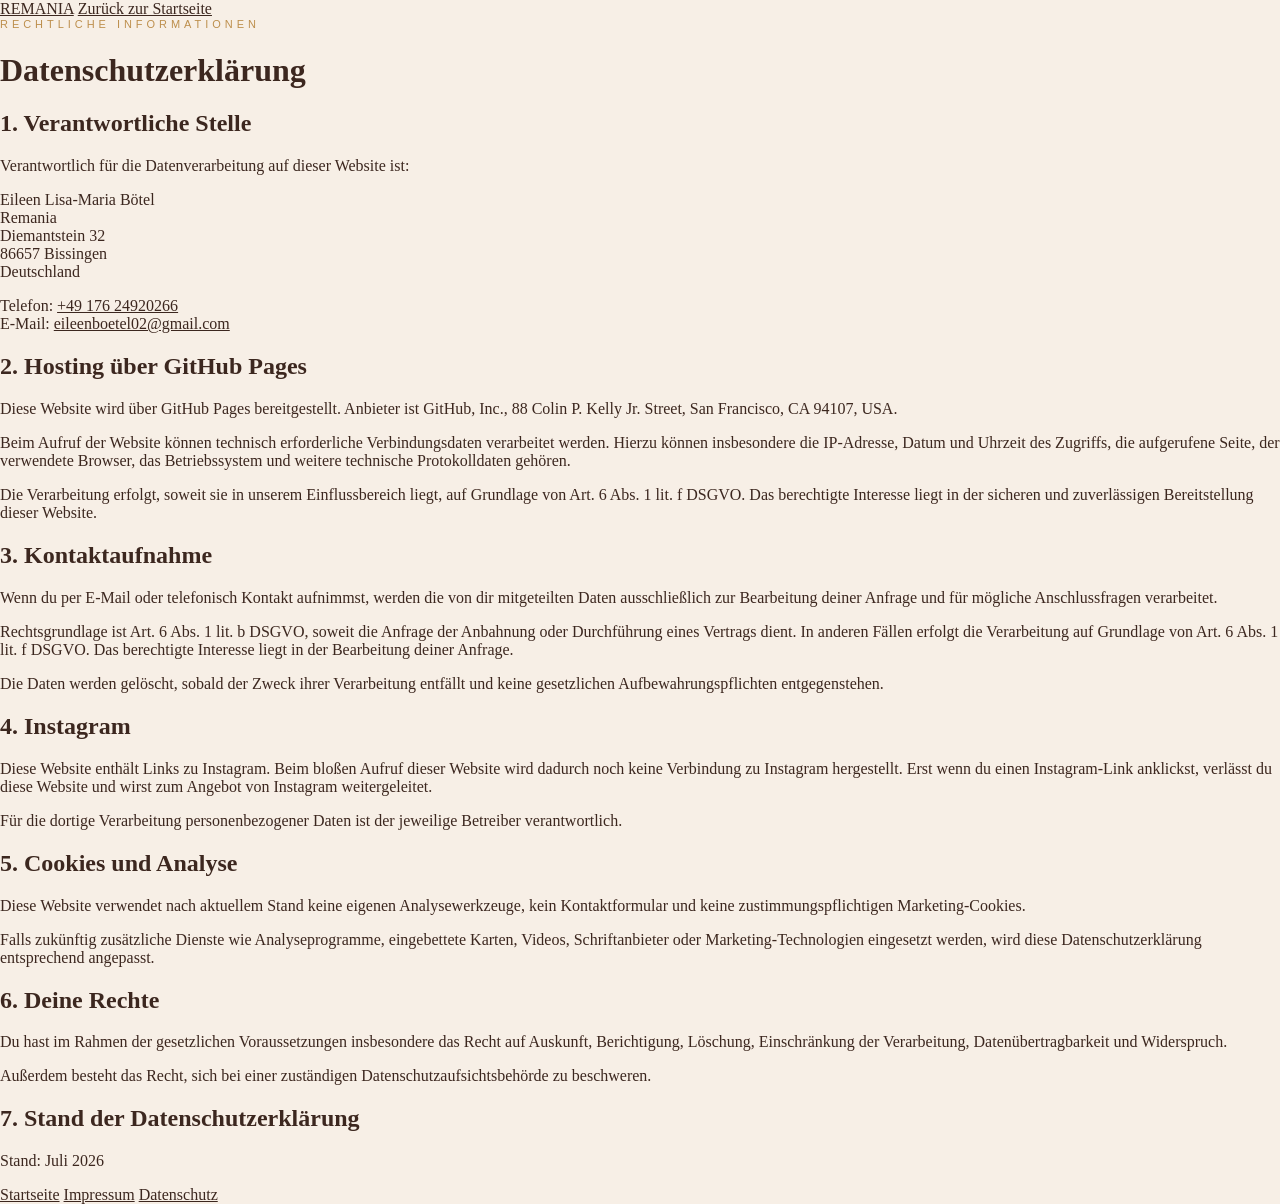
<file: datenschutz.html>
<!DOCTYPE html>
<html lang="de">
<head>
  <meta charset="UTF-8">
  <meta name="viewport" content="width=device-width, initial-scale=1.0">
  <meta name="robots" content="index, follow">

  <title>Datenschutz | Remania</title>

  <link rel="stylesheet" href="styles.css">
</head>

<body class="legal-page">

  <header class="legal-header">
    <a href="index.html" class="legal-brand">REMANIA</a>
    <a href="index.html" class="back-link">Zurück zur Startseite</a>
  </header>

  <main class="legal-content">

    <p class="eyebrow">Rechtliche Informationen</p>
    <h1>Datenschutzerklärung</h1>

    <section class="legal-section">
      <h2>1. Verantwortliche Stelle</h2>

      <p>
        Verantwortlich für die Datenverarbeitung auf dieser Website ist:
      </p>

      <p>
        Eileen Lisa-Maria Bötel<br>
        Remania<br>
        Diemantstein 32<br>
        86657 Bissingen<br>
        Deutschland
      </p>

      <p>
        Telefon:
        <a href="tel:+4917624920266">+49 176 24920266</a><br>

        E-Mail:
        <a href="mailto:eileenboetel02@gmail.com">
          eileenboetel02@gmail.com
        </a>
      </p>
    </section>

    <section class="legal-section">
      <h2>2. Hosting über GitHub Pages</h2>

      <p>
        Diese Website wird über GitHub Pages bereitgestellt. Anbieter ist
        GitHub, Inc., 88 Colin P. Kelly Jr. Street, San Francisco,
        CA 94107, USA.
      </p>

      <p>
        Beim Aufruf der Website können technisch erforderliche
        Verbindungsdaten verarbeitet werden. Hierzu können insbesondere
        die IP-Adresse, Datum und Uhrzeit des Zugriffs, die aufgerufene
        Seite, der verwendete Browser, das Betriebssystem und weitere
        technische Protokolldaten gehören.
      </p>

      <p>
        Die Verarbeitung erfolgt, soweit sie in unserem Einflussbereich
        liegt, auf Grundlage von Art. 6 Abs. 1 lit. f DSGVO. Das
        berechtigte Interesse liegt in der sicheren und zuverlässigen
        Bereitstellung dieser Website.
      </p>
    </section>

    <section class="legal-section">
      <h2>3. Kontaktaufnahme</h2>

      <p>
        Wenn du per E-Mail oder telefonisch Kontakt aufnimmst, werden die
        von dir mitgeteilten Daten ausschließlich zur Bearbeitung deiner
        Anfrage und für mögliche Anschlussfragen verarbeitet.
      </p>

      <p>
        Rechtsgrundlage ist Art. 6 Abs. 1 lit. b DSGVO, soweit die Anfrage
        der Anbahnung oder Durchführung eines Vertrags dient. In anderen
        Fällen erfolgt die Verarbeitung auf Grundlage von Art. 6 Abs. 1
        lit. f DSGVO. Das berechtigte Interesse liegt in der Bearbeitung
        deiner Anfrage.
      </p>

      <p>
        Die Daten werden gelöscht, sobald der Zweck ihrer Verarbeitung
        entfällt und keine gesetzlichen Aufbewahrungspflichten
        entgegenstehen.
      </p>
    </section>

    <section class="legal-section">
      <h2>4. Instagram</h2>

      <p>
        Diese Website enthält Links zu Instagram. Beim bloßen Aufruf
        dieser Website wird dadurch noch keine Verbindung zu Instagram
        hergestellt. Erst wenn du einen Instagram-Link anklickst, verlässt
        du diese Website und wirst zum Angebot von Instagram weitergeleitet.
      </p>

      <p>
        Für die dortige Verarbeitung personenbezogener Daten ist der
        jeweilige Betreiber verantwortlich.
      </p>
    </section>

    <section class="legal-section">
      <h2>5. Cookies und Analyse</h2>

      <p>
        Diese Website verwendet nach aktuellem Stand keine eigenen
        Analysewerkzeuge, kein Kontaktformular und keine
        zustimmungspflichtigen Marketing-Cookies.
      </p>

      <p>
        Falls zukünftig zusätzliche Dienste wie Analyseprogramme,
        eingebettete Karten, Videos, Schriftanbieter oder
        Marketing-Technologien eingesetzt werden, wird diese
        Datenschutzerklärung entsprechend angepasst.
      </p>
    </section>

    <section class="legal-section">
      <h2>6. Deine Rechte</h2>

      <p>
        Du hast im Rahmen der gesetzlichen Voraussetzungen insbesondere
        das Recht auf Auskunft, Berichtigung, Löschung, Einschränkung der
        Verarbeitung, Datenübertragbarkeit und Widerspruch.
      </p>

      <p>
        Außerdem besteht das Recht, sich bei einer zuständigen
        Datenschutzaufsichtsbehörde zu beschweren.
      </p>
    </section>

    <section class="legal-section">
      <h2>7. Stand der Datenschutzerklärung</h2>

      <p>Stand: Juli 2026</p>
    </section>

  </main>

  <footer class="legal-footer">
    <a href="index.html">Startseite</a>
    <a href="impressum.html">Impressum</a>
    <a href="datenschutz.html">Datenschutz</a>
  </footer>

</body>
</html>
</file>
<file: styles.css>
/* REMANIA */

:root {
  --cream: #f7efe6;
  --cream-soft: #efe0d1;
  --gold: #bd8f4d;
  --brown: #3c271f;
  --brown-soft: #6d554a;
  --line: rgba(189, 143, 77, 0.55);
  --serif: Georgia, "Times New Roman", serif;
  --sans: Arial, Helvetica, sans-serif;
}

* { box-sizing: border-box; }

html { scroll-behavior: smooth; }

body {
  margin: 0;
  opacity: 0;
animation: pageFade 1s ease forwards;
  color: var(--brown);
  background: var(--cream);
  font-family: var(--serif);
}

a { color: inherit; }

svg { display: block; }

.sr-only {
  position: absolute;
  width: 1px;
  height: 1px;
  overflow: hidden;
  clip: rect(0, 0, 0, 0);
  white-space: nowrap;
}

.site-header {
  position: fixed;
  inset: 0 0 auto 0;
  z-index: 20;
  display: grid;
  grid-template-columns: 1fr auto 1fr;
  align-items: center;
  min-height: 76px;
  padding: 0 4vw;
  color: var(--brown);
  background: linear-gradient(to bottom, rgba(247, 239, 230, 0.72), rgba(247, 239, 230, 0));
}

.brand-small {
  width: max-content;
  font-size: 25px;
  text-decoration: none;
}

.main-navigation {
  display: flex;
  gap: clamp(24px, 4vw, 64px);
  font-family: var(--sans);
  font-size: 11px;
  letter-spacing: 0.34em;
  text-transform: uppercase;
}

.main-navigation a {
  position: relative;
  text-decoration: none;
}

.main-navigation a::after {
  content: "";
  position: absolute;
  left: 0;
  bottom: -8px;
  width: 100%;
  height: 1px;
  background: var(--brown);
  transform: scaleX(0);
  transform-origin: center;
  transition: transform 250ms ease;
}

.main-navigation a:hover::after { transform: scaleX(1); }

.instagram-icon {
  justify-self: end;
  width: 24px;
  height: 24px;
}

.instagram-icon svg {
  width: 100%;
  height: 100%;
  fill: none;
  stroke: currentColor;
  stroke-width: 1.5;
}

.menu-toggle { display: none; }

.hero {
  position: relative;
  display: grid;
  place-items: center;
  min-height: 100svh;
  overflow: hidden;
  padding: 110px 24px 72px;
  background: url("remania-hero.png") center center / cover no-repeat;
}

.hero::before {
  content: "";
  position: absolute;
  inset: -3%;
  background: inherit;
  transform: scale(1.03);
  animation: heroZoom 18s ease-in-out infinite alternate;
}

.hero-shade {
  position: absolute;
  inset: 0;
  background:
    radial-gradient(circle at center, rgba(249, 239, 229, 0.20), rgba(103, 69, 48, 0.06)),
    linear-gradient(rgba(249, 239, 229, 0.05), rgba(249, 239, 229, 0.12));
}

.hero-content {
  position: relative;
  z-index: 2;
  width: min(680px, 100%);
  text-align: center;
    animation: heroReveal 1.3s ease forwards;

}
}

.hero h1 {
  margin: 0;
  font-size: clamp(58px, 8vw, 116px);
  font-weight: 400;
  letter-spacing: 0.16em;
  line-height: 0.95;
}

.ornament {
  display: flex;
  align-items: center;
  justify-content: center;
  gap: 12px;
  width: min(460px, 82%);
  margin: 28px auto 18px;
  color: var(--gold);
}

.ornament span {
  flex: 1;
  height: 1px;
  background: var(--line);
}

.ornament b {
  font-size: 10px;
  font-weight: 400;
}

.ornament-small {
  width: min(290px, 62%);
  margin-top: 45px;
}

.tagline {
  margin: 0;
  font-family: var(--sans);
  font-size: clamp(10px, 1.1vw, 13px);
  letter-spacing: 0.38em;
  line-height: 1.7;
  text-transform: uppercase;
}

.hero-copy {
  margin: clamp(40px, 7vh, 76px) auto 0;
  font-size: clamp(17px, 1.6vw, 22px);
  line-height: 1.55;
  letter-spacing: 0.055em;
}

.hero-copy p { margin: 0 0 28px; }

.hero-copy em { font-weight: 400; }

.appointment {
  margin: 0;
  font-size: clamp(15px, 1.3vw, 19px);
  letter-spacing: 0.12em;
}

.hero-links {
  display: flex;
  align-items: center;
  justify-content: center;
  gap: 30px;
  width: min(390px, 90%);
  margin: 28px auto 0;
  padding: 18px 0;
  border-top: 1px solid var(--line);
  border-bottom: 1px solid var(--line);
  font-family: var(--sans);
  font-size: 11px;
  letter-spacing: 0.34em;
  text-transform: uppercase;
}

.hero-links a {
  text-decoration: none;
  transition: opacity 200ms ease;
}

.hero-links a:hover { opacity: 0.55; }

.hero-links i { color: var(--gold); }

.monogram {
  margin-top: 26px;
  color: var(--gold);
  font-size: 27px;
  letter-spacing: 0.2em;
}

.scroll-down {
  position: absolute;
  z-index: 3;
  left: 50%;
  bottom: 20px;
  width: 32px;
  height: 38px;
  transform: translateX(-50%);
}

.scroll-down span {
  position: absolute;
  top: 5px;
  left: 8px;
  width: 16px;
  height: 16px;
  border-right: 1px solid var(--brown);
  border-bottom: 1px solid var(--brown);
  transform: rotate(45deg);
  animation: bounce 2s infinite;
}

.content-section {
    display: grid;
    place-items: center;
    min-height: 72vh;
    padding: 100px 24px;

    background:
        linear-gradient(rgba(249,245,240,0.72), rgba(249,245,240,0.72)),
        url("remania-about.png");

    background-size: cover;
    background-position: center;
    background-repeat: no-repeat;
}

.collection-section {
    background:
        linear-gradient(rgba(249,245,240,0.72), rgba(249,245,240,0.72)),
        url("remania-collection.png");

    background-size: cover;
    background-position: center;
    background-repeat: no-repeat;
}

.content-section:nth-of-type(3) { background: var(--cream-soft); }

.section-inner {
  width: min(750px, 100%);
  text-align: center;
}

.eyebrow {
  margin: 0 0 22px;
  color: var(--gold);
  font-family: var(--sans);
  font-size: 11px;
  letter-spacing: 0.36em;
  text-transform: uppercase;
}

.section-inner h2 {
  margin: 0 0 34px;
  font-size: clamp(34px, 5vw, 62px);
  font-weight: 400;
  line-height: 1.08;
}

.section-inner > p:not(.eyebrow) {
  max-width: 650px;
  margin: 0 auto 22px;
  color: var(--brown-soft);
  font-size: 18px;
  line-height: 1.75;
}

.contact-buttons {
  display: flex;
  justify-content: center;
  gap: 16px;
  margin-top: 38px;
  flex-wrap: wrap;
}

.button {
  min-width: 185px;
  padding: 15px 22px;
  border: 1px solid var(--brown);
  color: var(--cream);
  background: var(--brown);
  font-family: var(--sans);
  font-size: 11px;
  letter-spacing: 0.24em;
  text-decoration: none;
  text-transform: uppercase;
  transition: 220ms ease;
}

.button:hover {
  transform: translateY(-2px);
  opacity: 0.86;
}

.button-outline {
  color: var(--brown);
  background: transparent;
}

.site-footer {
  display: flex;
  justify-content: space-between;
  gap: 20px;
  padding: 28px 4vw;
  color: var(--brown-soft);
  background: var(--cream-soft);
  font-family: var(--sans);
  font-size: 11px;
  letter-spacing: 0.18em;
  text-transform: uppercase;
}

.site-footer a { text-decoration: none; }

.reveal {
  opacity: 0;
  transform: translateY(22px);
  transition: opacity 900ms ease, transform 900ms ease;
}

.reveal.is-visible {
  opacity: 1;
  transform: translateY(0);
}

@keyframes heroZoom {
  from { transform: scale(1.03); }
  to { transform: scale(1.09); }
}

@keyframes bounce {
  0%, 100% { transform: translateY(0) rotate(45deg); }
  50% { transform: translateY(8px) rotate(45deg); }
}

@media (max-width: 760px) {
  .site-header {
    grid-template-columns: 1fr auto 1fr;
    min-height: 64px;
  }

  .main-navigation {
    position: fixed;
    inset: 0;
    z-index: 25;
    flex-direction: column;
    align-items: center;
    justify-content: center;
    gap: 34px;
    color: var(--brown);
    background: rgba(247, 239, 230, 0.97);
    font-size: 13px;
    transform: translateY(-105%);
    transition: transform 350ms ease;
  }

  .main-navigation.is-open {
    display: flex;
    transform: translateY(0);
  }

  .menu-toggle {
    position: relative;
    z-index: 30;
    display: grid;
    justify-self: center;
    gap: 4px;
    width: 34px;
    padding: 8px;
    border: 0;
    background: transparent;
  }

  .menu-toggle span:not(.sr-only) {
    display: block;
    width: 18px;
    height: 1px;
    background: var(--brown);
  }

  .hero {
    min-height: 100svh;
    background-position: 53% center;
    padding-top: 94px;
  }

  .hero h1 {
    font-size: clamp(48px, 16vw, 72px);
    letter-spacing: 0.1em;
  }

  .tagline { letter-spacing: 0.22em; }

  .hero-copy {
    font-size: 16px;
    line-height: 1.55;
  }

  .hero-copy br { display: none; }

  .hero-links {
    gap: 16px;
    letter-spacing: 0.22em;
  }

  .scroll-down { display: none; }

  .content-section {
    min-height: auto;
    padding-block: 82px;
  }

  .site-footer {
    flex-direction: column;
    align-items: center;
  }
}

@media (prefers-reduced-motion: reduce) {
  html { scroll-behavior: auto; }

  *,
  *::before,
  *::after {
    animation-duration: 0.01ms !important;
    animation-iteration-count: 1 !important;
    transition-duration: 0.01ms !important;
  }
}
.footer-links {
    display: flex;
    justify-content: center;
    gap: 28px;
    flex-wrap: wrap;
    margin-top: 18px;
}

.footer-links a {
    color: #6b5b50;
    text-decoration: none;
    letter-spacing: 0.08em;
    font-size: 0.9rem;
    transition: all 0.3s ease;
}

.footer-links a:hover {
    color: #a67c52;
}
/* Hochwertiger Remania-Footer */

.luxury-footer {
    display: block;
    padding: 75px 30px 35px;
    text-align: center;
    color: #4b382f;
    background: #eee0d2;
}

.footer-brand {
    max-width: 620px;
    margin: 0 auto;
}

.footer-logo {
    font-family: Georgia, "Times New Roman", serif;
    font-size: clamp(30px, 4vw, 44px);
    font-weight: 400;
    letter-spacing: 0.2em;
}

.footer-claim {
    margin: 20px 0 0;
    font-family: Georgia, "Times New Roman", serif;
    font-size: 16px;
    font-style: italic;
    line-height: 1.7;
    letter-spacing: 0.04em;
    color: #705b50;
}

.footer-divider {
    width: min(520px, 80%);
    height: 1px;
    margin: 38px auto;
    background: linear-gradient(
        to right,
        transparent,
        rgba(166, 124, 82, 0.75),
        transparent
    );
}

.footer-links {
    display: flex;
    align-items: center;
    justify-content: center;
    gap: 30px;
    flex-wrap: wrap;
    margin: 0 auto;
    font-family: Arial, Helvetica, sans-serif;
    font-size: 11px;
    letter-spacing: 0.2em;
    text-transform: uppercase;
}

.footer-links a {
    display: inline-flex;
    align-items: center;
    gap: 8px;
    color: #59453b;
    text-decoration: none;
    transition:
        color 0.25s ease,
        opacity 0.25s ease,
        transform 0.25s ease;
}

.footer-links a:hover {
    color: #a67c52;
    transform: translateY(-2px);
}

.footer-instagram svg {
    width: 17px;
    height: 17px;
    fill: none;
    stroke: currentColor;
    stroke-width: 1.5;
}

.footer-copyright {
    margin: 38px 0 0;
    color: #846f63;
    font-family: Arial, Helvetica, sans-serif;
    font-size: 10px;
    letter-spacing: 0.18em;
    text-transform: uppercase;
}

@media (max-width: 650px) {
    .luxury-footer {
        padding: 60px 22px 30px;
    }

    .footer-links {
        flex-direction: column;
        gap: 20px;
    }

    .footer-logo {
        letter-spacing: 0.14em;
    }
}
@keyframes pageFade {

    from {
        opacity: 0;
        transform: translateY(12px);
    }

    to {
        opacity: 1;
        transform: translateY(0);
    }

}

@keyframes heroReveal {

    from {

        opacity: 0;
        transform: translateY(28px);

    }

    to {

        opacity: 1;
        transform: translateY(0);

    }

}
</file>
